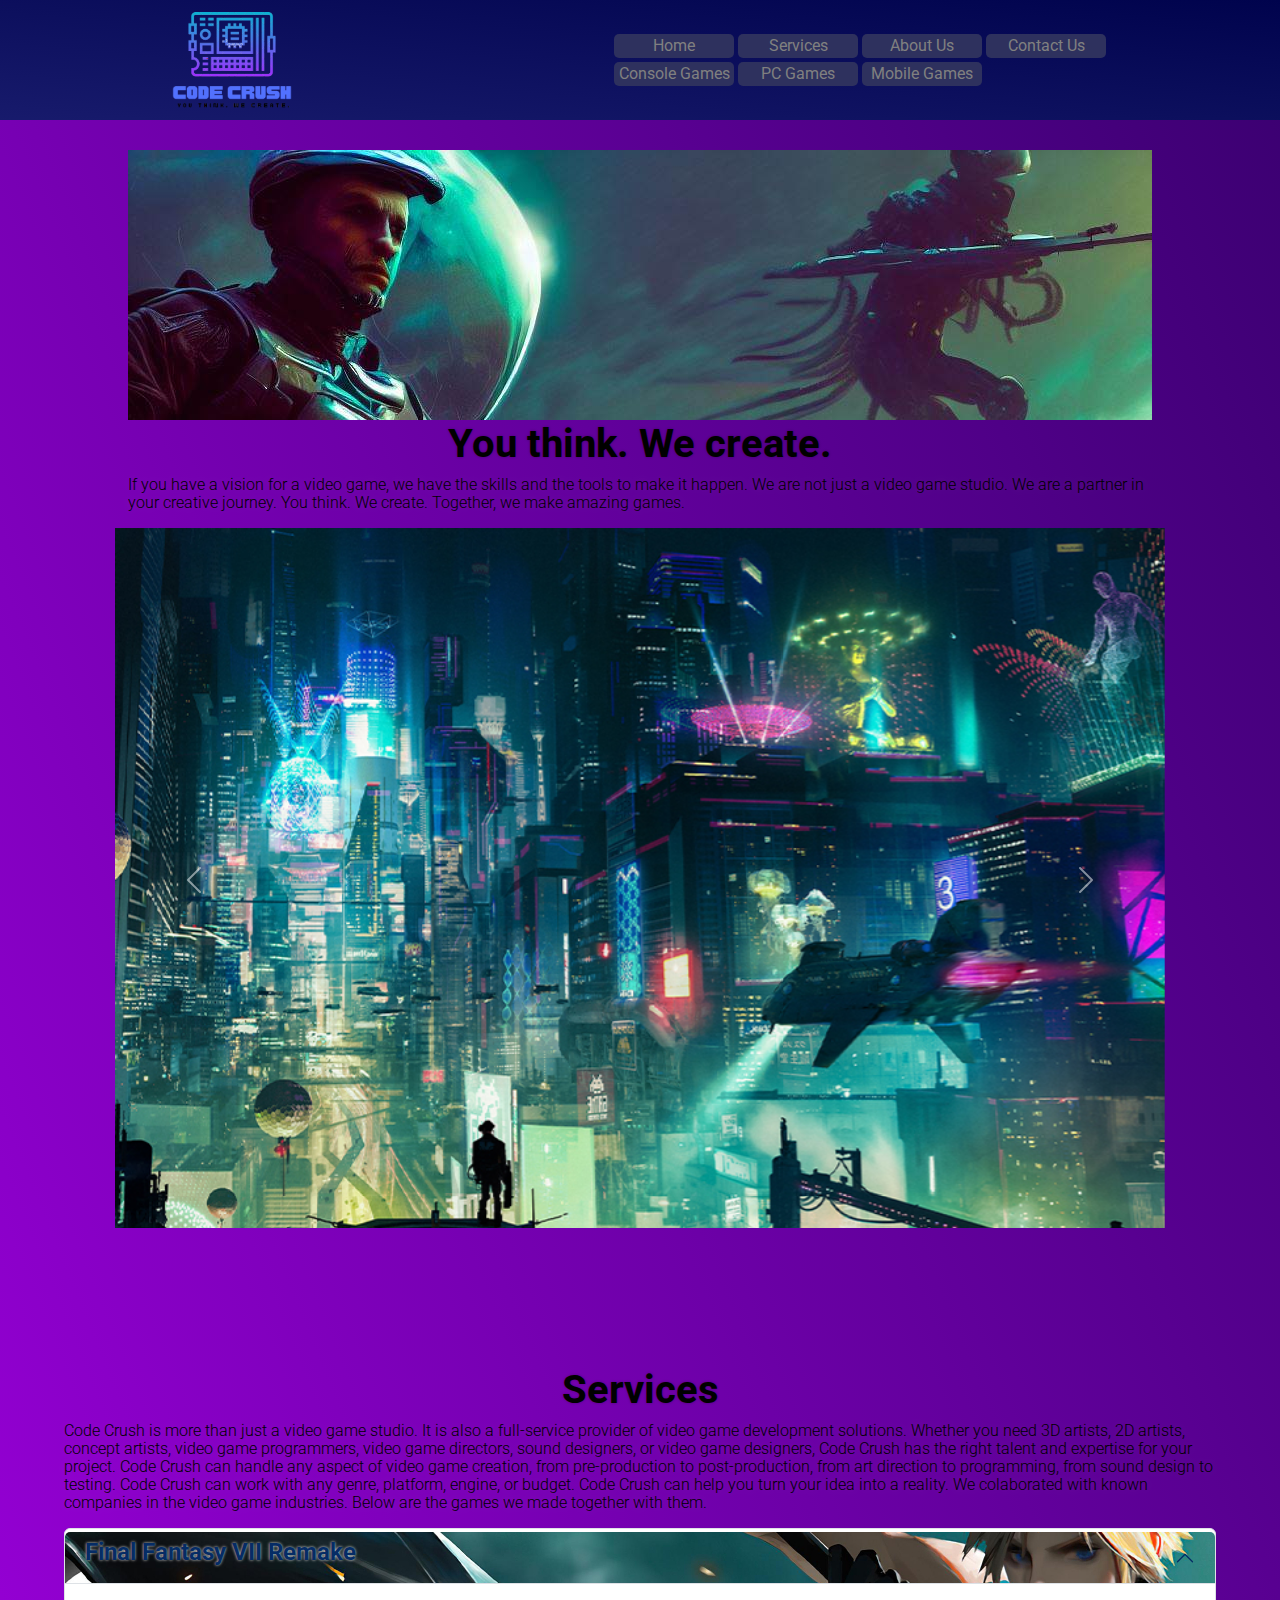
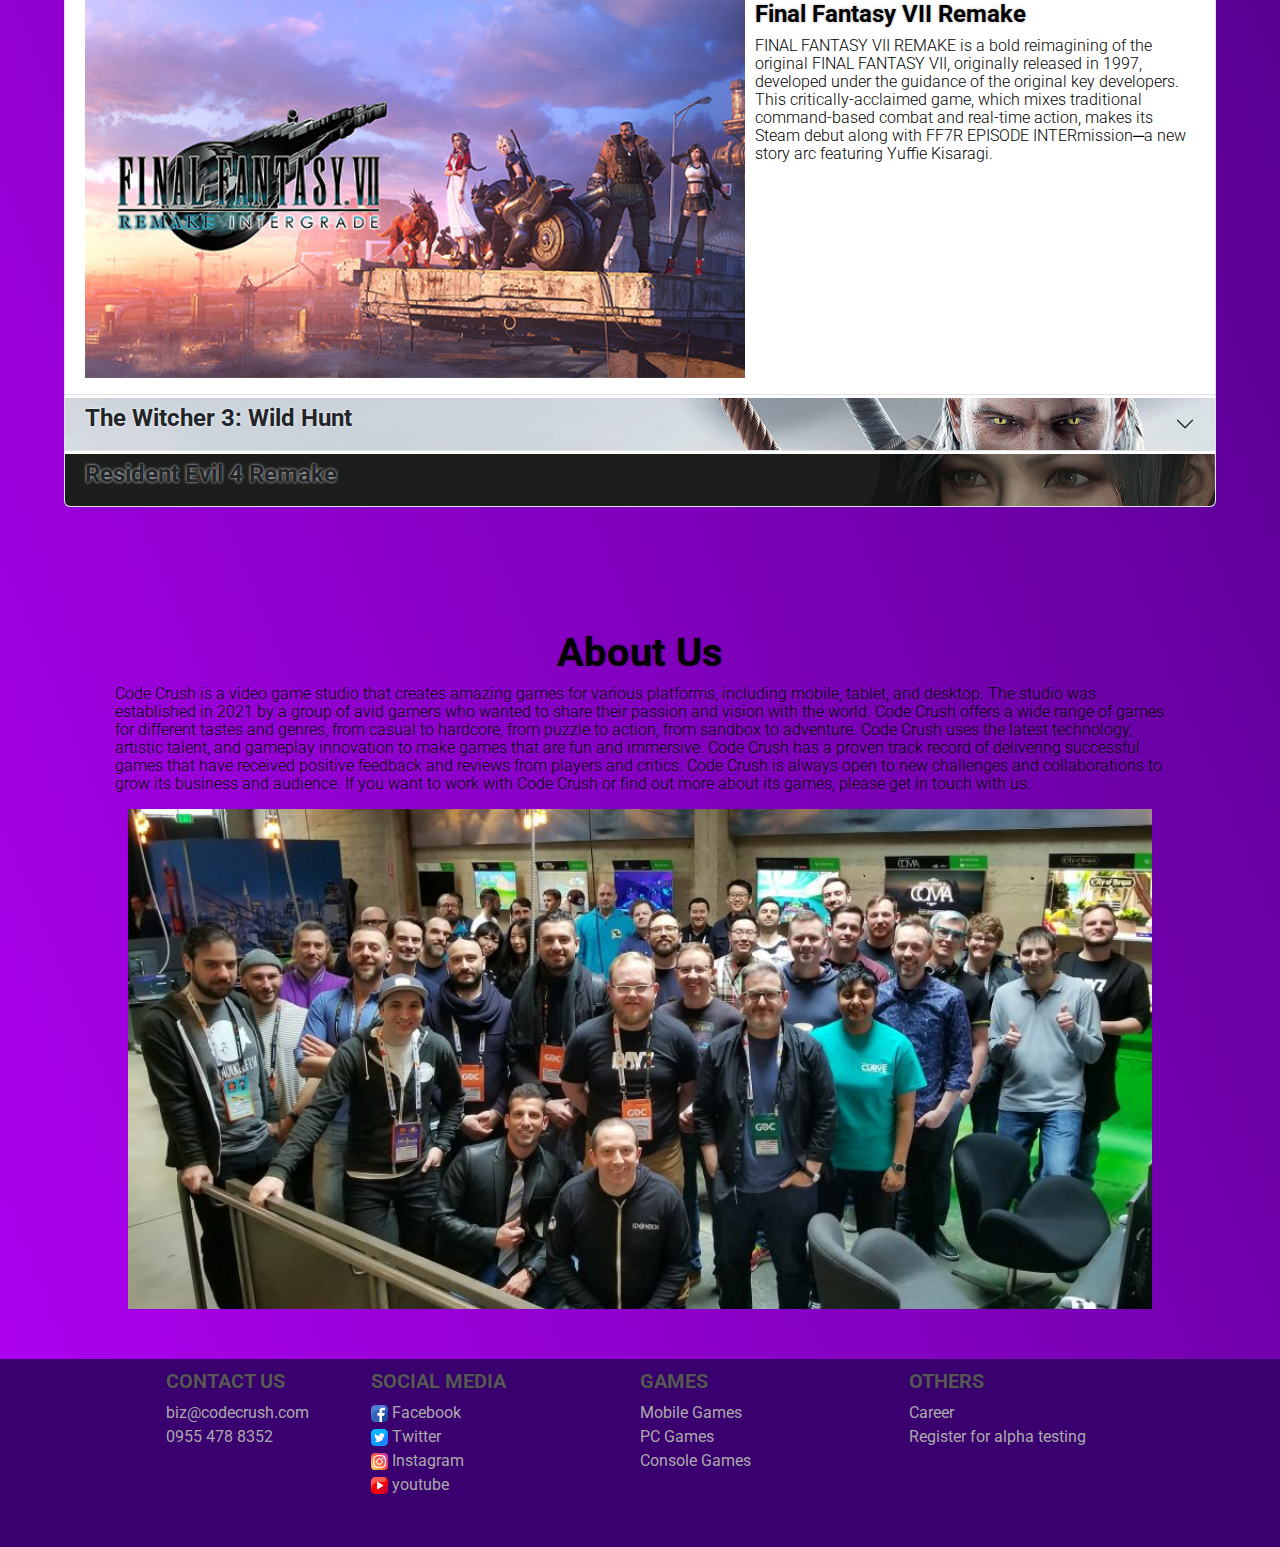
<file: index.html>
<!DOCTYPE html>
<html lang="en">
<head>
  <meta charset="UTF-8">
  <meta http-equiv="X-UA-Compatible" content="IE=edge">
  <meta name="viewport" content="width=device-width, initial-scale=1.0">
  <link href="https://fonts.googleapis.com/css2?family=Ysabeau:wght@500;800;1000&display=swap" rel="stylesheet">
  <link rel="preconnect" href="https://fonts.googleapis.com">
  <link rel="preconnect" href="https://fonts.gstatic.com" crossorigin>
  <link href="https://fonts.googleapis.com/css2?family=Roboto:wght@300;500;700&display=swap" rel="stylesheet">
  <link rel="stylesheet" href="../bootstrap-css/bootstrap.css">
  <link rel="stylesheet" href="../css/style.css">
  <link rel="shortcut icon" type="image/png" href="./img/cc-logo.png">
  <title>Code Crusaders | Game Developer Company</title>

  <style>
    
    @media only screen and (min-width: 775px) {

      .carousel-inner{
      height: 700px;
      }

      .item, 
      .active image {
      height: 50%;
      width:  50%;
      }

      .team-pic {
      height: 500px;
      object-fit: cover;
    }

    .accordion-body {
      display: grid;
      grid-template-columns: 3fr 2fr;
      gap: 10px;
    }

    }

    .social-media {
     width: 17px;
    }

  </style>
</head>
<body>  

  <span id="home"></span>
  <header>

      <div class="logo-container">
        <a href="./index.html">
          <img src="../img/cc-logo.png">
        </a>
      </div>

        <div class="header-button-container">

        <div>

          <button>
            <a href="#home">Home</a>
          </button>

          <button>
            <a href="#services2">Services</a>
          </button>

          <button style="white-space: nowrap;">
            <a href="#about-us2">About Us</a>
          </button>

          <button style="white-space: nowrap;">
            <a href="#contact-us">Contact Us</a>
          </button>
        </div>

        <div>
          <button style="white-space: nowrap;">
            <a href="./pages/console-games.html">Console Games</a>  
          </button>
          <button style="white-space: nowrap;">
            <a href="./pages/pc-games.html">PC Games</a></button>
          <button style="white-space: nowrap;">
           <a href="./pages/mobile-games.html">Mobile Games</a></button>
        </div>

      </div>
        

  </header>

  <main> 

    <div class="image-container">
      <img src="../img/sci-fi-pic.jpg" alt="">
      <h1>You think. We create.</h1>
      <p>If you have a vision for a video game, we have the skills and the tools to make it happen. We are not just a video game studio. We are a partner in your creative journey. You think. We create. Together, we make amazing games.</p>
    </div>

    <div id="carouselExampleAutoplaying" class="carousel slide" data-bs-ride="carousel">
      <div class="carousel-inner">
        <div class="carousel-item active">
          <img src="../img/image1-krsl.jpg" class="d-block w-100">
        </div>
        <div class="carousel-item">
          <img src="../img/image2-krsl.jpg" class="d-block w-100">
        </div>
        <div class="carousel-item">
          <img src="../img/image3-krsl.jpg" class="d-block w-100">
        </div>
      </div>
      <button class="carousel-control-prev" type="button" data-bs-target="#carouselExampleAutoplaying" data-bs-slide="prev">
        <span class="carousel-control-prev-icon" aria-hidden="true"></span>
        <span class="visually-hidden">Previous</span>
      </button>
      <button class="carousel-control-next" type="button" data-bs-target="#carouselExampleAutoplaying" data-bs-slide="next">
        <span class="carousel-control-next-icon" aria-hidden="true"></span>
        <span class="visually-hidden">Next</span>
      </button>
    </div>

      <span id="services2"></span>
      <br><br><br><br><br>
 
      <span id="services"></span>

      <div class="accordion" id="accordionExample">

        <h1>Services</h1>
        <p>
          Code Crush is more than just a video game studio. It is also a full-service provider of video game development solutions. Whether you need 3D artists, 2D artists, concept artists, video game programmers, video game directors, sound designers, or video game designers, Code Crush has the right talent and expertise for your project. Code Crush can handle any aspect of video game creation, from pre-production to post-production, from art direction to programming, from sound design to testing. Code Crush can work with any genre, platform, engine, or budget. Code Crush can help you turn your idea into a reality. We colaborated with known companies in the video game industries. Below are the games we made together with them.
        </p>

        <div class="accordion-item">
          <h2 class="accordion-header">
            <button id="game-button-first" class="accordion-button" type="button" data-bs-toggle="collapse" data-bs-target="#collapseOne" aria-expanded="true" aria-controls="collapseOne">
              <h6>Final Fantasy VII Remake</h6>
            </button>
          </h2>
          <div id="collapseOne" class="accordion-collapse collapse show" data-bs-parent="#accordionExample">
            <div class="accordion-body">
              <div>
                <img class="box-art" src="../img/ff7-art.jpg">
              </div>
              <div>
                <h4>Final Fantasy VII Remake</h4>
                 <p>FINAL FANTASY VII REMAKE is a bold reimagining of the original FINAL FANTASY VII, originally released in 1997, developed under the guidance of the original key developers.
                This critically-acclaimed game, which mixes traditional command-based combat and real-time action, makes its Steam debut along with FF7R EPISODE INTERmission─a new story arc featuring Yuffie Kisaragi.</p>
              </div>            
            </div>
          </div>
        </div>
  
        <div class="accordion-item">
          <h2 class="accordion-header">
            <button id="game-button-second" class="accordion-button collapsed" type="button" data-bs-toggle="collapse" data-bs-target="#collapseTwo" aria-expanded="false" aria-controls="collapseTwo">
              <h6>The Witcher 3: Wild Hunt</h6>
            </button>
          </h2>
          <div id="collapseTwo" class="accordion-collapse collapse" data-bs-parent="#accordionExample">
            <div class="accordion-body">
              <div>
                <img class="box-art" src="../img/the-witcher-3-art.jpg">
              </div>              
              <div>
                <h4>The Witcher 3: Wild Hunt</h4>
                <p>You are Geralt of Rivia, mercenary monster slayer. Before you stands a war-torn, monster-infested continent you can explore at will. Your current contract? Tracking down Ciri — the Child of Prophecy, a living weapon that can alter the shape of the world.</p>
              </div> 
            </div>
          </div>
        </div>
  
        <div class="accordion-item">
          <h2 class="accordion-header">
            <button id="game-button-third" class="accordion-button collapsed" type="button" data-bs-toggle="collapse" data-bs-target="#collapseThree" aria-expanded="false" aria-controls="collapseThree">
              <h6>Resident Evil 4 Remake</h6>
            </button>
          </h2>
          <div id="collapseThree" class="accordion-collapse collapse" data-bs-parent="#accordionExample">
            <div class="accordion-body">
              <div>
                <img class="box-art" src="../img/re4-art.png">
              </div>
              <div>
                <h4>Resident Evil 4 Remake</h4>
                <p>Survival is just the beginning. Six years have passed since the biological disaster in Raccoon City. Leon S. Kennedy, one of the survivors, tracks the president's kidnapped daughter to a secluded European village, where there is something terribly wrong with the locals.
              </p> 
              </div>            
            </div>
          </div>
        </div>

      </div>    
      <span id="about-us2"></span>
      <br><br><br>
    <div id="about-us">
      <h1>About Us</h1>
      <p>
      Code Crush is a video game studio that creates amazing games for various platforms, including mobile, tablet, and desktop. The studio was established in 2021 by a group of avid gamers who wanted to share their passion and vision with the world. Code Crush offers a wide range of games for different tastes and genres, from casual to hardcore, from puzzle to action, from sandbox to adventure. Code Crush uses the latest technology, artistic talent, and gameplay innovation to make games that are fun and immersive. Code Crush has a proven track record of delivering successful games that have received positive feedback and reviews from players and critics. Code Crush is always open to new challenges and collaborations to grow its business and audience. If you want to work with Code Crush or find out more about its games, please get in touch with us.
    </p>
    <img class="team-pic" src="../img/about-us-pic.jpg" alt="">
    </div>

  </main>

  <footer id="contact-us">

    <div class="bmail">
      <div>
        <h5>CONTACT US</h5>
      </div>
      <div>
        <a href="#contact-us">biz@codecrush.com</a>
      </div>
      <div>
        0955 478 8352
      </div>      
    </div>

    <div>
      <div>
        <h5>SOCIAL MEDIA</h5>
      </div>
      <div>
        <a href="https://www.facebook.com" target="_blank">
        <img class="social-media" src="./img/facebook.png" alt="">
        Facebook</a>
      </div>
      <div>
        <a href="https://www.twitter.com" target="_blank">
        <img class="social-media" src="./img/twitter.png" alt="">
        Twitter</a>
      </div>
      <div>
        <a href="https://www.instagram.com" target="_blank">
        <img class="social-media" src="./img/instagram.png" alt="">
        Instagram</a>
      </div>
      <div>
        <a href="https://www.youtube.com" target="_blank">
        <img class="social-media" src="./img/youtube.png" alt="">
        youtube</a>
      </div>
    </div>

    <div>
      <div>
        <h5>GAMES</h5>
      </div>
      <div>
        <a href="./pages/mobile-games.html">Mobile Games</a>
      </div>
      <div>
        <a href="./pages/pc-games.html">PC Games</a>
      </div>
      <div>
        <a href="./pages/console-games.html">Console Games</a>
      </div>
    </div>

    <div>
      <div>
        <h5>OTHERS</h5>
      </div>
      <div>
        <a href="./pages/career.html">Career</a>
      </div>
      <div>
        <a href="./pages/alpha-test-email.html">Register for alpha testing</a>
      </div>
    </div>
    
  </footer>

  <div class="bump"></div>

  <nav>

    <div class="left-button-container">
        <button>
          <a href="#home">Home</a>
        </button>    
        <button>
          <a href="#about-us">About Us</a>
        </button>        
    </div>

    <div class="right-button-container">
        <button>
          <a href="#services">Services</a>
        </button>
        <button>
          <a href="#contact-us">Contact Us</a>
        </button>
    </div>

    <div class="middle-button-container">
        <button>
          <a href="./pages/console-games.html">Console Games</a></button>
        <button>
          <a href="./pages/pc-games.html">PC Games</a></button>
        <button>
          <a href="./pages/mobile-games.html">Mobile Games</a></button>
    </div>

    <div class="button-border">
    </div>

  </nav>

  <script src="../bootstrap-js/bootstrap.bundle.js"></script>
</body>
</html>
</file>
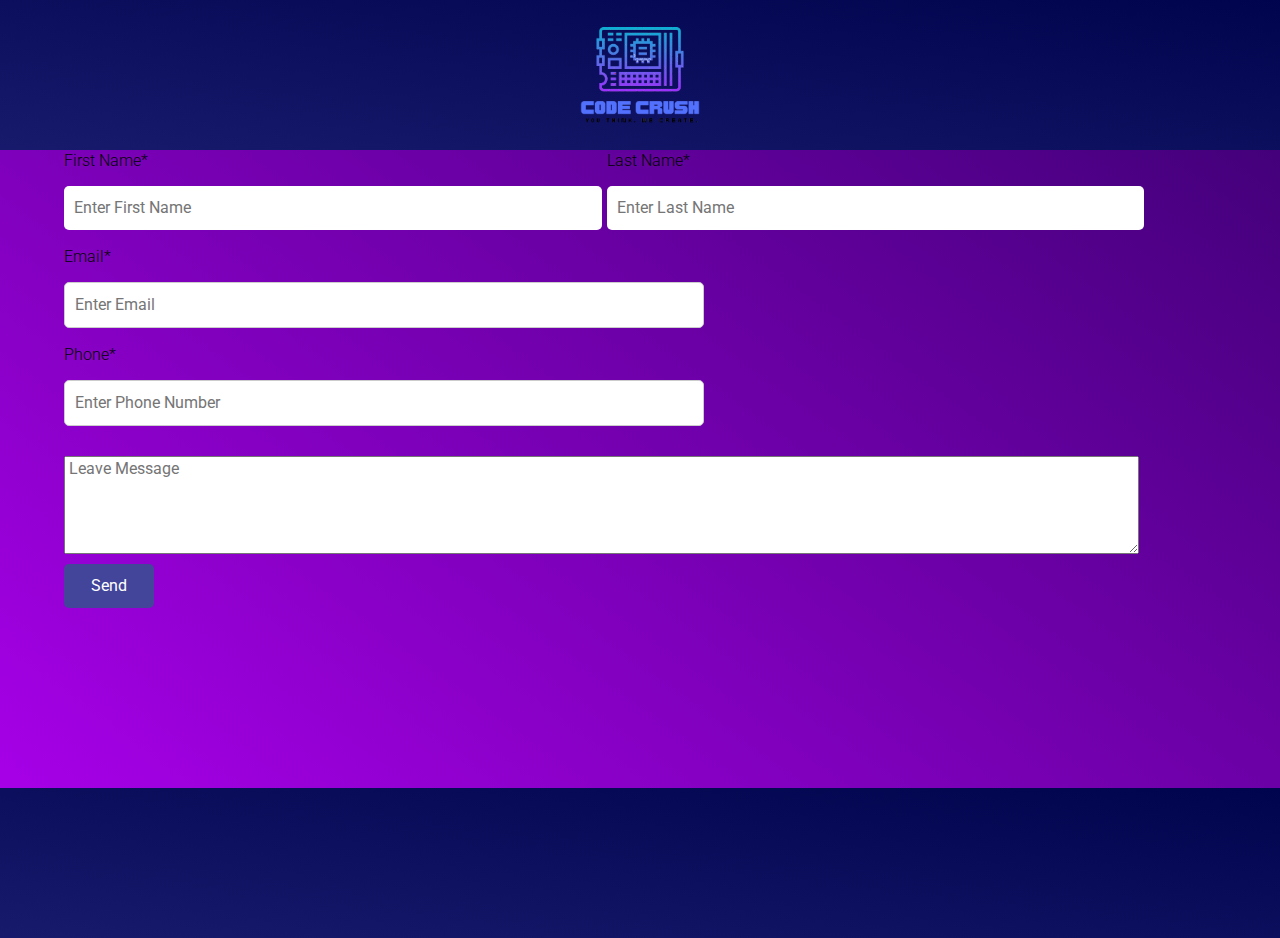
<file: pages/alpha-test-email.html>
<!DOCTYPE html>
<html lang="en">
<head>
  <meta charset="UTF-8">
  <meta http-equiv="X-UA-Compatible" content="IE=edge">
  <meta name="viewport" content="width=device-width, initial-scale=1.0">
  <link href="https://fonts.googleapis.com/css2?family=Ysabeau:wght@500;800;1000&display=swap" rel="stylesheet">
  <link rel="preconnect" href="https://fonts.googleapis.com">
  <link rel="preconnect" href="https://fonts.gstatic.com" crossorigin>
  <link href="https://fonts.googleapis.com/css2?family=Roboto:wght@300;500;700&display=swap" rel="stylesheet">
  <link rel="stylesheet" href="../bootstrap-css/bootstrap.css">
  <link rel="shortcut icon" type="image/png" href="../img/cc-logo.png">
  <title>Code Crusaders | Game Developer Company</title>
  <style>
/* =================================================================== */
/* GENERAL */

* {
  margin: 0;
  padding: 0;
  font-family: Roboto, Ysabeau;
  color: black;
  box-sizing: border-box;
}

html {
  scroll-behavior: smooth
}

body {
  width: 100%;
  min-height: 100vh;
  background-image: linear-gradient(to right top, #bc00ff -10%, #3a0070);
}

p {
  font-weight: 300;
  font-size: 16px;
  line-height: 18px;
  text-shadow: 0px 0px 10px rgba(255, 255, 255, 0.1);
}

h1, h2, h3, h4, h5 {
  font-weight: 700;
  text-shadow: 0px 0px 3px rgba(0, 0, 0, 0.3);
}

h6 {
  font-weight: 700;
  text-shadow: 0px 0px 2px rgba(255, 255, 255, .9);
  line-height: 0px;
  zoom: 1.5;
}

button {
  cursor: pointer;
  margin-top: 3px;
  width: 90px;
  border: none;
  background-color: #2e315e;
}

a {
  text-decoration: none;
  color: gray;
}


/* =================================================================== */
/* HEADER VIEW*/

header {
  background-image: linear-gradient(to right top, #1c1f72 -20%, #00034d);
  height: 150px;
  display: flex;
  justify-content: center;
  align-items: center;
}

header img {
  width: 120px;
}

/* =================================================================== */
/* FOOTER VIEW*/

footer {
  background-image: linear-gradient(to right top, #1c1f72 -20%, #00034d);
  height: 150px; 
}

/* =================================================================== */
/* FORM VIEW*/

form {
  display: flex;
  flex-direction: column;
  align-items: left;
  margin: 2px 5vw 0vh 5vw;
}

form div {
  display: flex;
  gap: 5px;
}    

label {
  display: block;
  margin-bottom: 10px;
}

input[type="text"],
input[type="email"] {
  width: 42vw;
  padding: 10px;
  margin-bottom: 8px;
  border: none;
  border-radius: 5px;
}

input[type="email"] {
  width: 50vw;
  padding: 10px;
  margin-bottom: 8px;
  border: 1px solid #ccc;
  border-radius: 5px;
}

input[type="tel"] {
  width: 50vw;
  padding: 10px;
  margin-bottom: 20px;
  border: 1px solid #ccc;
  border-radius: 5px;
}


input[type="submit"] {
  background-color: #42459a;
  color: #fff;
  padding: 10px 20px;
  border: none;
  border-radius: 5px;
  width: 90px;
  margin-top: 10px;
  margin-bottom: 20vh;
}

input[type="submit"]:hover {
  background-color: #2e315e;
}

textarea {
  width: 84vw;
}

  </style>
</head>
<body>

  <header id="home">
    <a href="../index.html">
      <img src="../img/cc-logo.png">
    </a>
  </header>
  

  <main>

    <form>

      <div>
        <label>
          <p>First Name*</p>
          <input class="iname" type="text" name="firstName" placeholder="Enter First Name" required>
        </label>
        <label>
          <p>Last Name*</p>
          <input class="iname" type="text" name="lastName" placeholder="Enter Last Name" required>
        </label>
      </div>
    
      <div>
        <label>
          <p>Email*</p>
          <input type="email" name="email" placeholder="Enter Email" required>
        </label> 
      </div>
    
      <div>
        <label>
          <p>Phone*</p>
          <input type="tel" name="phoneNumber" pattern="[0-9]+" placeholder="Enter Phone Number" required>
        </label>   
      </div>
    
      <textarea rows="4" cols="50" placeholder=" Leave Message"></textarea>
        
      <input type="submit" value="Send">
    
      </form>

  </main>

  <footer></footer>


  <script src="../bootstrap-js/bootstrap.bundle.js"></script>
</body>
</html>
</file>
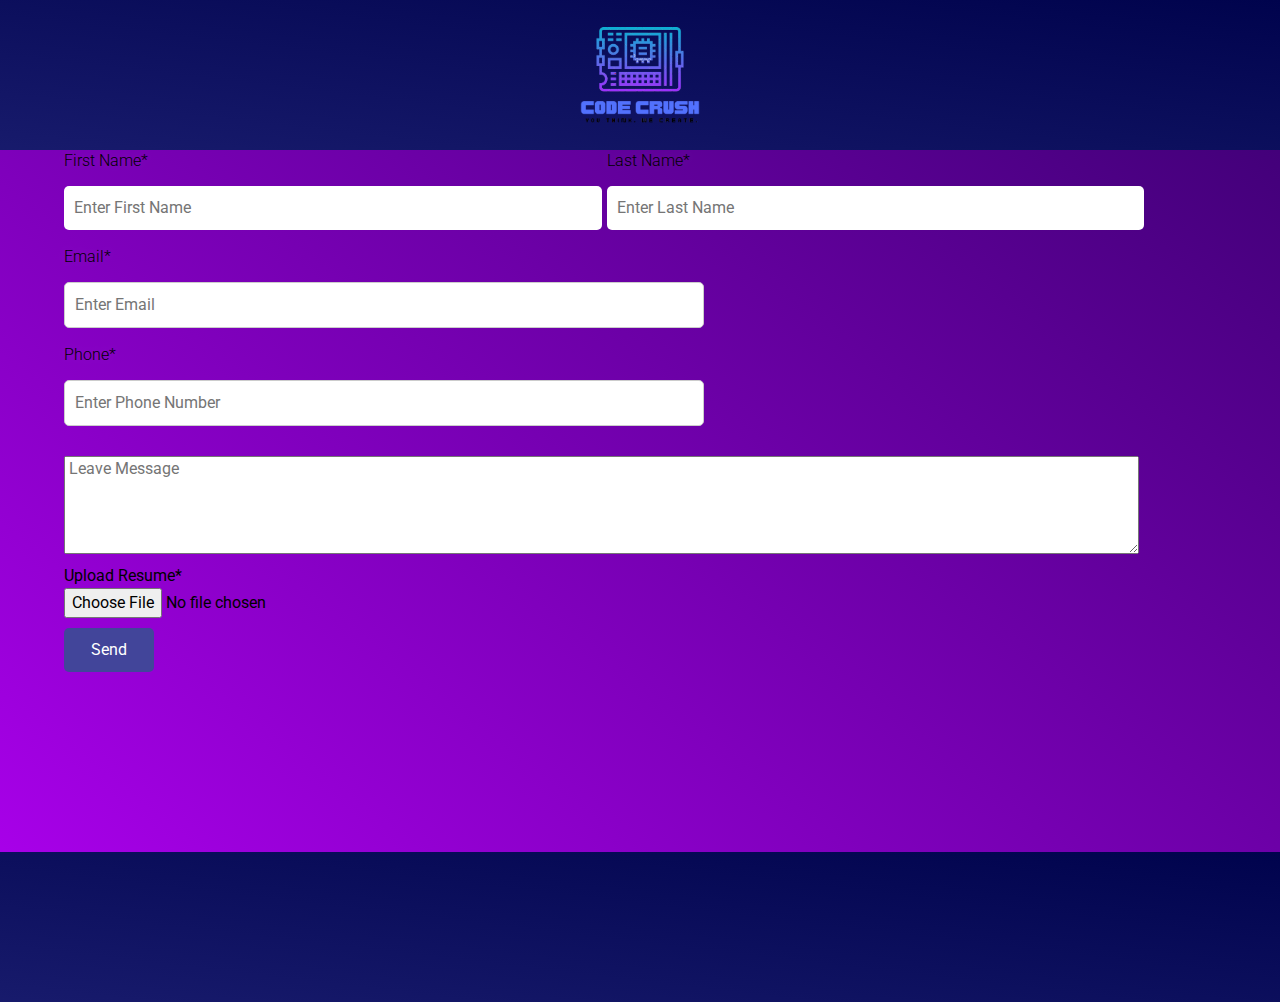
<file: pages/career-email.html>
<!DOCTYPE html>
<html lang="en">
<head>
  <meta charset="UTF-8">
  <meta http-equiv="X-UA-Compatible" content="IE=edge">
  <meta name="viewport" content="width=device-width, initial-scale=1.0">
  <link href="https://fonts.googleapis.com/css2?family=Ysabeau:wght@500;800;1000&display=swap" rel="stylesheet">
  <link rel="preconnect" href="https://fonts.googleapis.com">
  <link rel="preconnect" href="https://fonts.gstatic.com" crossorigin>
  <link href="https://fonts.googleapis.com/css2?family=Roboto:wght@300;500;700&display=swap" rel="stylesheet">
  <link rel="stylesheet" href="../bootstrap-css/bootstrap.css">
  <link rel="shortcut icon" type="image/png" href="../img/cc-logo.png">
  <title>Code Crusaders | Game Developer Company</title>
  <style>
/* =================================================================== */
/* GENERAL */

* {
  margin: 0;
  padding: 0;
  font-family: Roboto, Ysabeau;
  color: black;
  box-sizing: border-box;
}

html {
  scroll-behavior: smooth
}

body {
  width: 100%;
  min-height: 100vh;
  background-image: linear-gradient(to right top, #bc00ff -10%, #3a0070);
}

p {
  font-weight: 300;
  font-size: 16px;
  line-height: 18px;
  text-shadow: 0px 0px 10px rgba(255, 255, 255, 0.1);
}

h1, h2, h3, h4, h5 {
  font-weight: 700;
  text-shadow: 0px 0px 3px rgba(0, 0, 0, 0.3);
}

h6 {
  font-weight: 700;
  text-shadow: 0px 0px 2px rgba(255, 255, 255, .9);
  line-height: 0px;
  zoom: 1.5;
}

button {
  cursor: pointer;
  margin-top: 3px;
  width: 90px;
  border: none;
  background-color: #2e315e;
}

a {
  text-decoration: none;
  color: gray;
}


/* =================================================================== */
/* HEADER VIEW*/

header {
  background-image: linear-gradient(to right top, #1c1f72 -20%, #00034d);
  height: 150px;
  display: flex;
  justify-content: center;
  align-items: center;
}

header img {
  width: 120px;
}

/* =================================================================== */
/* FOOTER VIEW*/

footer {
  background-image: linear-gradient(to right top, #1c1f72 -20%, #00034d);
  height: 150px;
  bottom: 0;
  z-index: 1000;
  
}

/* =================================================================== */
/* FORM VIEW*/

form {
  display: flex;
  flex-direction: column;
  align-items: left;
  margin: 2px 5vw 0vh 5vw;
}

form div {
  display: flex;
  gap: 5px;
}    

label {
  display: block;
  margin-bottom: 10px;
}

input[type="text"],
input[type="email"] {
  width: 42vw;
  padding: 10px;
  margin-bottom: 8px;
  border: none;
  border-radius: 5px;
}

input[type="email"] {
  width: 50vw;
  padding: 10px;
  margin-bottom: 8px;
  border: 1px solid #ccc;
  border-radius: 5px;
}

input[type="tel"] {
  width: 50vw;
  padding: 10px;
  margin-bottom: 20px;
  border: 1px solid #ccc;
  border-radius: 5px;
}


input[type="submit"] {
  background-color: #42459a;
  color: #fff;
  padding: 10px 20px;
  border: none;
  border-radius: 5px;
  width: 90px;
  margin-top: 10px;
  margin-bottom: 20vh;
}

input[type="submit"]:hover {
  background-color: #2e315e;
}

textarea {
  width: 84vw;
  margin-bottom: 10px;
}

  </style>
</head>
<body>

  <header id="home">
    <a href="../index.html">
      <img src="../img/cc-logo.png">
    </a>
  </header>
  

  <main>

    <form>

      <div>
        <label>
          <p>First Name*</p>
          <input class="iname" type="text" name="firstName" placeholder="Enter First Name" required>
        </label>
        <label>
          <p>Last Name*</p>
          <input class="iname" type="text" name="lastName" placeholder="Enter Last Name" required>
        </label>
      </div>
    
      <div>
        <label>
          <p>Email*</p>
          <input type="email" name="email" placeholder="Enter Email" required>
        </label> 
      </div>
    
      <div>
        <label>
          <p>Phone*</p>
          <input type="tel" name="phoneNumber" pattern="[0-9]+" placeholder="Enter Phone Number" required>
        </label>   
      </div>
    
      <textarea rows="4" cols="50" placeholder=" Leave Message"></textarea>

      Upload Resume*
      <input type="file" id="myFile" name="filename" required>
        
      <input type="submit" value="Send">
    
      </form>

  </main>

  <footer></footer>


  <script src="../bootstrap-js/bootstrap.bundle.js"></script>
</body>
</html>
</file>
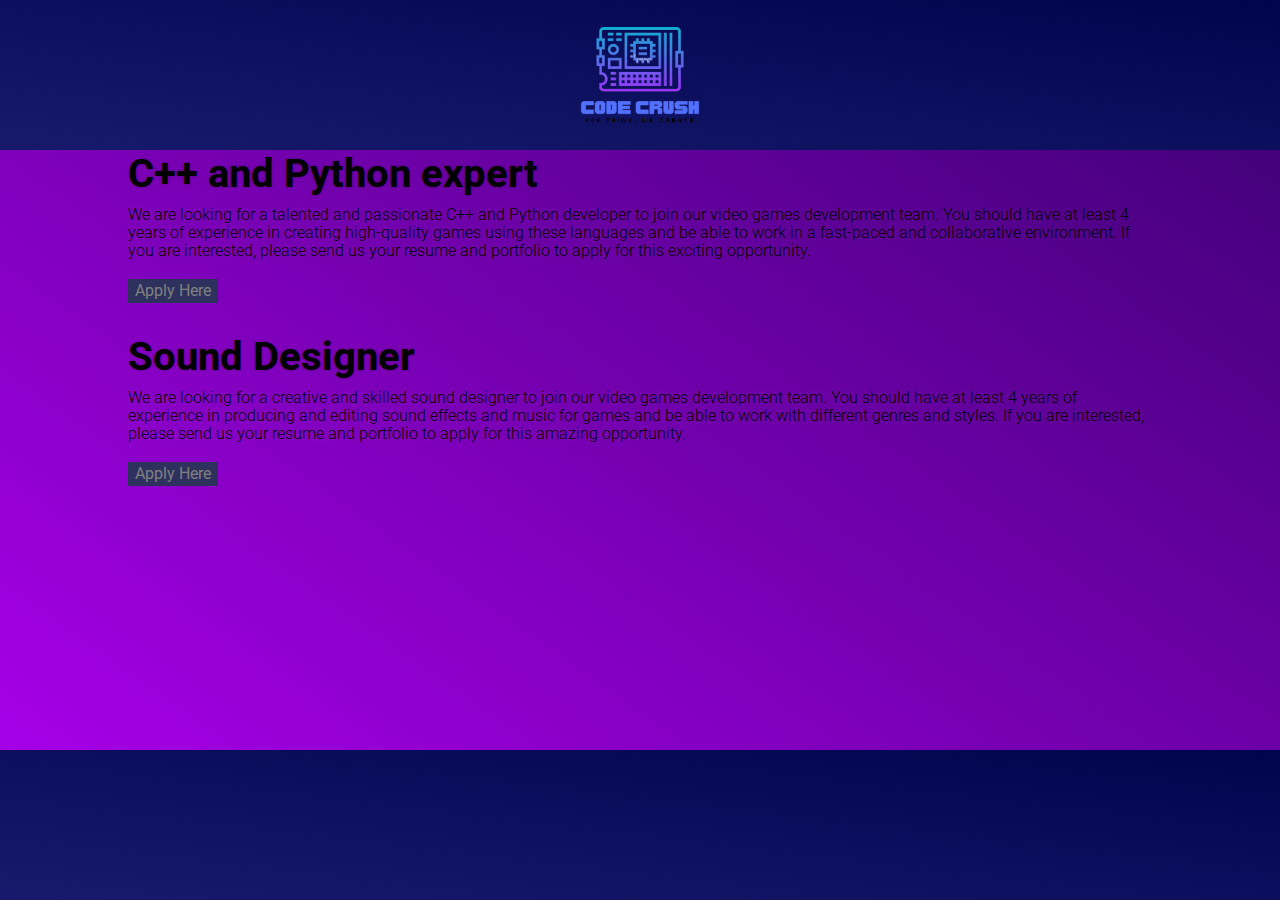
<file: pages/career.html>
<!DOCTYPE html>
<html lang="en">
<head>
  <meta charset="UTF-8">
  <meta http-equiv="X-UA-Compatible" content="IE=edge">
  <meta name="viewport" content="width=device-width, initial-scale=1.0">
  <link href="https://fonts.googleapis.com/css2?family=Ysabeau:wght@500;800;1000&display=swap" rel="stylesheet">
  <link rel="preconnect" href="https://fonts.googleapis.com">
  <link rel="preconnect" href="https://fonts.gstatic.com" crossorigin>
  <link href="https://fonts.googleapis.com/css2?family=Roboto:wght@300;500;700&display=swap" rel="stylesheet">
  <link rel="stylesheet" href="../bootstrap-css/bootstrap.css">
  <link rel="shortcut icon" type="image/png" href="../img/cc-logo.png">
  <title>Code Crusaders | Game Developer Company</title>
  <style>
/* =================================================================== */
/* GENERAL */

* {
  margin: 0;
  padding: 0;
  font-family: Roboto, Ysabeau;
  color: black;
  box-sizing: border-box;
}

html {
  scroll-behavior: smooth
}

body {
  width: 100%;
  min-height: 100vh;
  background-image: linear-gradient(to right top, #bc00ff -10%, #3a0070);
}

p {
  font-weight: 300;
  font-size: 16px;
  line-height: 18px;
  text-shadow: 0px 0px 10px rgba(255, 255, 255, 0.1);
}

h1, h2, h3, h4, h5 {
  font-weight: 700;
  text-shadow: 0px 0px 3px rgba(0, 0, 0, 0.3);
}

h6 {
  font-weight: 700;
  text-shadow: 0px 0px 2px rgba(255, 255, 255, .9);
  line-height: 0px;
  zoom: 1.5;
}

button {
  cursor: pointer;
  margin-top: 3px;
  width: 90px;
  border: none;
  background-color: #2e315e;
}

button:hover {
  background-color: #616488;
}

button:active {
  background-color: #6e6f7e;
}




a {
  text-decoration: none;
  color: gray;
}


/* =================================================================== */
/* HEADER VIEW*/

header {
  background-image: linear-gradient(to right top, #1c1f72 -20%, #00034d);
  height: 150px;
  display: flex;
  justify-content: center;
  align-items: center;
}

header img {
  width: 120px;
}

/* =================================================================== */
/* FOOTER VIEW*/

footer {
  background-image: linear-gradient(to right top, #1c1f72 -20%, #00034d);
  height: 150px;
  position: sticky;
  top: 100%;
  z-index: 1000;
  
}

/* =================================================================== */
/* JOB VIEW*/

.job {
  margin-left: 10%;
  margin-right: 10%;
  margin-bottom: 30px;
}

  </style>
</head>
<body>

  <header id="home">
    <a href="../index.html">
      <img src="../img/cc-logo.png">
    </a>
  </header>
  

  <main>

    <div class="job">
      <h1>C++ and Python expert</h1>
      <p>
        We are looking for a talented and passionate C++ and Python developer to join our video games development team. You should have at least 4 years of experience in creating high-quality games using these languages and be able to work in a fast-paced and collaborative environment. If you are interested, please send us your resume and portfolio to apply for this exciting opportunity.
      </p>
      <button>
        <a href="career-email.html">Apply Here</a>
      </button>
    </div>

    <div class="job">
      <h1>Sound Designer</h1>
      <p>
        We are looking for a creative and skilled sound designer to join our video games development team. You should have at least 4 years of experience in producing and editing sound effects and music for games and be able to work with different genres and styles. If you are interested, please send us your resume and portfolio to apply for this amazing opportunity.
      </p>
      
      <button>
        <a href="career-email.html">Apply Here</a>
      </button>
    </div>

  </main>

  <footer></footer>


  <script src="../bootstrap-js/bootstrap.bundle.js"></script>
</body>
</html>
</file>
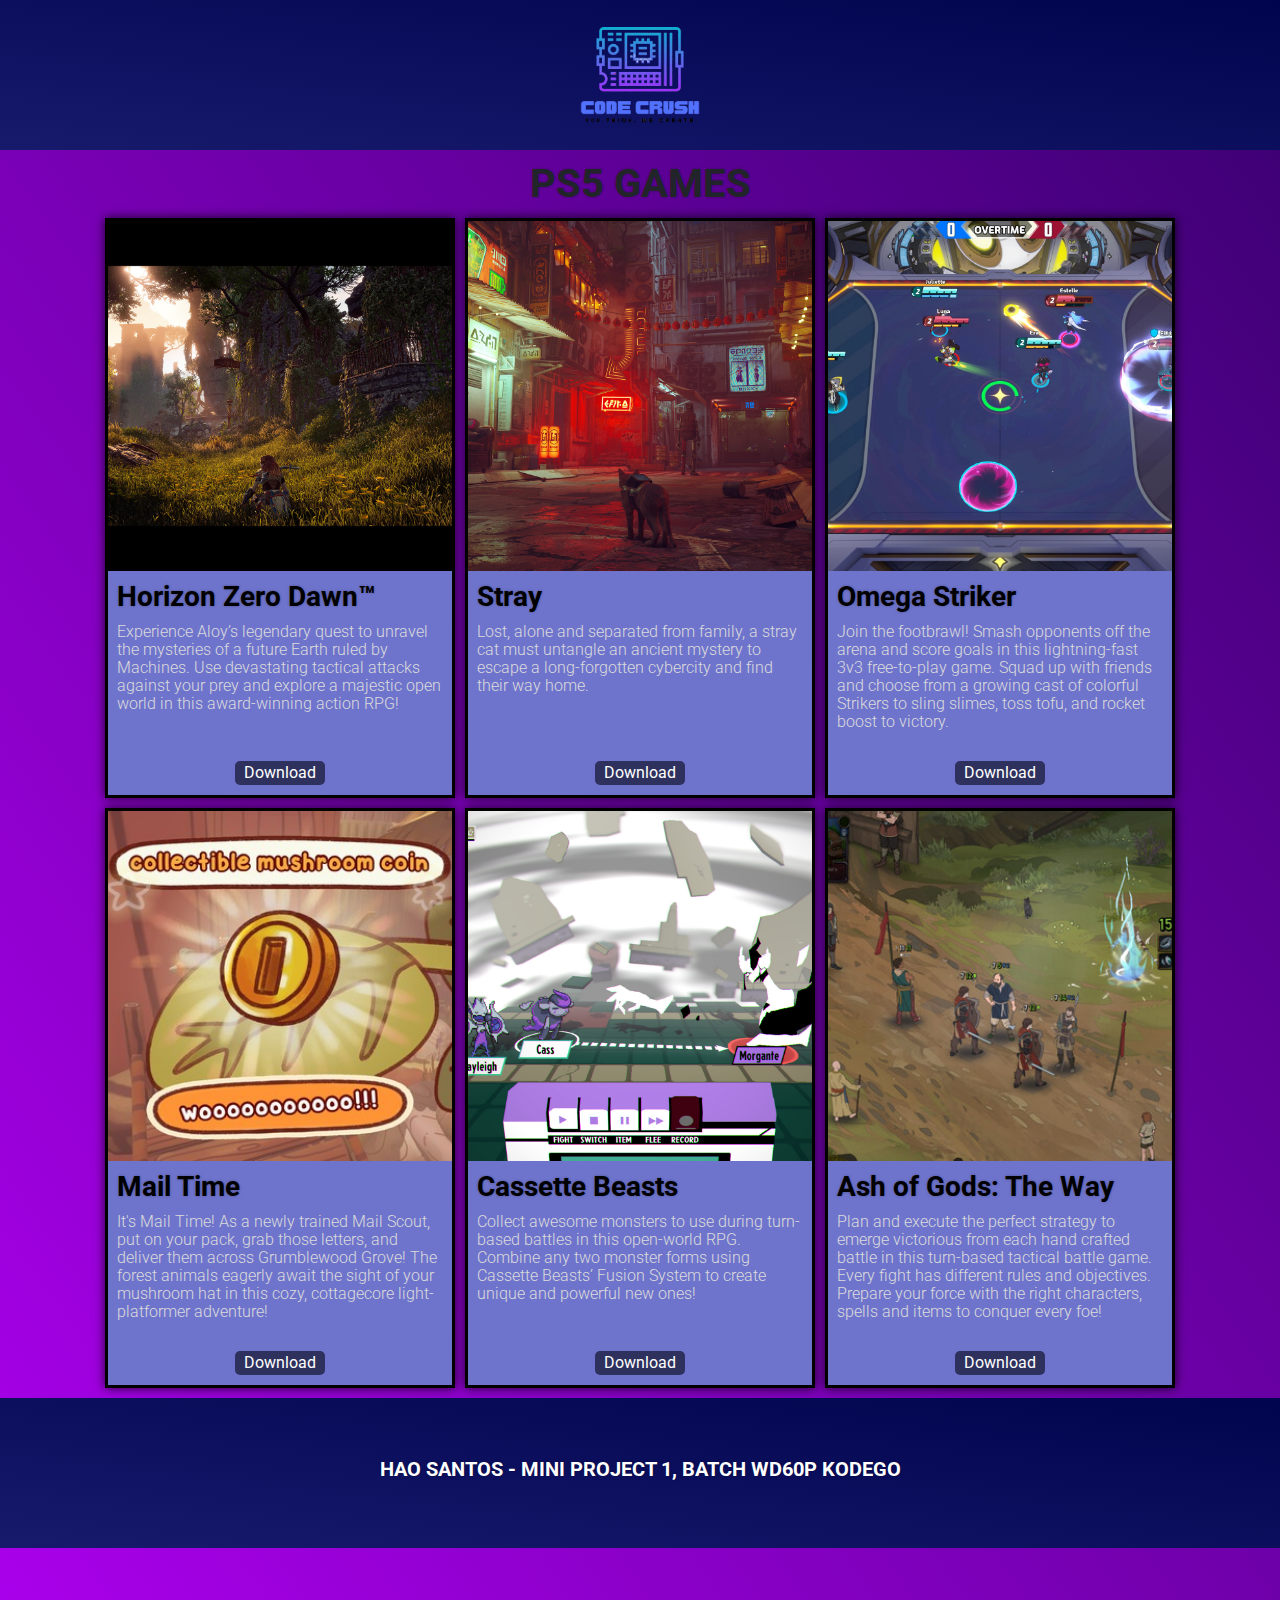
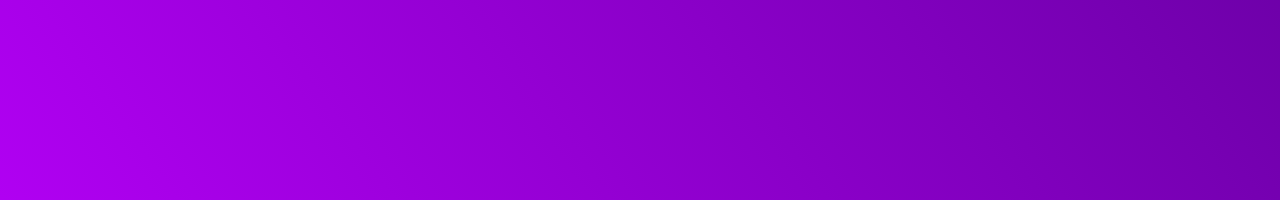
<file: pages/console-games.html>
<!DOCTYPE html>
<html lang="en">
<head>
  <meta charset="UTF-8">
  <meta http-equiv="X-UA-Compatible" content="IE=edge">
  <meta name="viewport" content="width=device-width, initial-scale=1.0">
  <link href="https://fonts.googleapis.com/css2?family=Ysabeau:wght@500;800;1000&display=swap" rel="stylesheet">
  <link rel="preconnect" href="https://fonts.googleapis.com">
  <link rel="preconnect" href="https://fonts.gstatic.com" crossorigin>
  <link href="https://fonts.googleapis.com/css2?family=Roboto:wght@300;500;700&display=swap" rel="stylesheet">
  <link rel="stylesheet" href="../bootstrap-css/bootstrap.css">
  <link rel="shortcut icon" type="image/png" href="../img/cc-logo.png">
  <title>Code Crusaders | Game Developer Company</title>
  <style>
/* =================================================================== */
/* GENERAL */

* {
  margin: 0;
  padding: 0;
  font-family: Roboto, Ysabeau;
  color: black;
  box-sizing: border-box;
}

html {
  scroll-behavior: smooth
}

body {
  width: 100%;
  min-height: 200vh;
  background-image: linear-gradient(to right top, #bc00ff -10%, #3a0070);
}

p {
  font-weight: 300;
  font-size: 16px;
  line-height: 18px;
  text-shadow: 0px 0px 10px rgba(255, 255, 255, 0.1);
}

h1, h2, h3, h4, h5 {
  font-weight: 700;
  text-shadow: 0px 0px 3px rgba(0, 0, 0, 0.3);
}

h6 {
  font-weight: 700;
  text-shadow: 0px 0px 2px rgba(255, 255, 255, .9);
  line-height: 0px;
  zoom: 1.5;
}

button {
  cursor: pointer;
  margin-top: 3px;
  width: 90px;
  border: none;
  background-color: #2e315e;
}

a {
  text-decoration: none;
  color: gray;
}


/* =================================================================== */
/* HEADER VIEW*/

header {
  background-image: linear-gradient(to right top, #1c1f72 -20%, #00034d);
  height: 150px;
  display: flex;
  justify-content: center;
  align-items: center;
}

header img {
  width: 120px;
}

/* =================================================================== */
/* FOOTER VIEW*/

footer {
  background-image: linear-gradient(to right top, #1c1f72 -20%, #00034d);
  height: 150px;
  position: sticky;
  top: 100%; 
  bottom: 0%;
  display: flex;
  align-items: center;
  justify-content: center;
}

/* =================================================================== */
/* MAIN VIEW*/


main {
  display: flex;
  justify-content: center;
  margin-left: 13%;
  margin-right: 13%;
  margin-top: 10px;
  margin-bottom: 10px;
  height: auto;
}

/* =================================================================== */
/* GAME MOBILE VIEW */

.game-container {
  display: grid;
  grid-template-columns: 1fr;
  gap: 10px;
}

.game {
  background-color: #6e74cc;
  border-style: solid;
  box-shadow: 0px 0px 10px rgba(0, 0, 0, 0.8);
  display: flex;
  flex-direction: column;
  height: 580px;
  width: 350px;
  transition: 100ms;
  position: relative;
}

.game:hover {
  transform: scale(1.03);
  box-shadow: 0px 0px 10px rgba(0, 0, 0, 0.8);
}

.game-image {
  height: 350px;
  max-width: 100%;
  object-fit: cover;
}

.game div h3,
.game div p {
  margin: 9px;
}

.game div p {
  color: rgb(219, 219, 219);
}

.button-container {
  display: flex;
  justify-content: center;
  margin-bottom: 10px;
  position: absolute;
  left: 0;
  right: 0;
  bottom: 0;
}

.download-button {
  background-color: #2e315e;
  color: white;
  transition: 75ms;
  border-style: none;
  border-radius: 5px;
}

.download-button:hover {
  background-color: green;
  color: white;
}

.download-button:active {
  background-color: lightgreen;
  box-shadow: 0px 0px 5px rgba(144, 238, 144, 0.5);
  color: black;
  transform: scale(0.95);
}

/* GAME DESKTOP/TABLET VIEW */

@media only screen and (min-width: 768px) {
  .game-container {
    grid-template-columns: 1fr 1fr;
  }
}

@media only screen and (min-width: 1150px) {
  .game-container {
    grid-template-columns: 1fr 1fr 1fr;
  }
}

@media only screen and (min-width: 1600px) {
  .game-container {
    grid-template-columns: 1fr 1fr 1fr 1fr;
  }
}


  </style>
</head>
<body>

  <header id="home">
    <a href="../index.html">
      <img src="../img/cc-logo.png">
    </a>
  </header>
  
  <h1 style="text-align: center; margin-top: 10px;">PS5 GAMES</h1>

  <main>
    <div class="game-container">


      <div class="game">
        <div>
          <img class="game-image" src="../img/ps-1.jpg">
        </div>
        <div>
          <h3>Horizon Zero Dawn™</h3>
          <p>Experience Aloy’s legendary quest to unravel the mysteries of a future Earth ruled by Machines. Use devastating tactical attacks against your prey and explore a majestic open world in this award-winning action RPG! </p>
        </div>
        <div class="button-container">
          <a href="https://store.playstation.com/en-us/pages/latest">
            <button class="download-button">Download</button>
          </a>
        </div>
      </div>


      <div class="game">
        <div>
          <img class="game-image" src="../img/ps-2.jpg">
        </div>
        <div>
          <h3>Stray</h3>
          <p>Lost, alone and separated from family, a stray cat must untangle an ancient mystery to escape a long-forgotten cybercity and find their way home. </p>
        </div>
        <div class="button-container">
          <a href="https://store.playstation.com/en-us/pages/latest">
            <button class="download-button">Download</button>
          </a>
        </div>
      </div>


      <div class="game">
        <div>
          <img class="game-image" src="../img/ps-3.jpg">
        </div>
        <div>
          <h3>Omega Striker</h3>
          <p>Join the footbrawl! Smash opponents off the arena and score goals in this lightning-fast 3v3 free-to-play game. Squad up with friends and choose from a growing cast of colorful Strikers to sling slimes, toss tofu, and rocket boost to victory.  </p>
        </div>
        <div class="button-container">
          <a href="https://store.playstation.com/en-us/pages/latest">
            <button class="download-button">Download</button>
          </a>
        </div>
      </div>


      <div class="game">
        <div>
          <img class="game-image" src="../img/ps-4.jpg">
        </div>
        <div>
          <h3>Mail Time</h3>
          <p>It's Mail Time! As a newly trained Mail Scout, put on your pack, grab those letters, and deliver them across Grumblewood Grove! The forest animals eagerly await the sight of your mushroom hat in this cozy, cottagecore light-platformer adventure!  </p>
        </div>
        <div class="button-container">
          <a href="https://store.playstation.com/en-us/pages/latest">
            <button class="download-button">Download</button>
          </a>
        </div>
      </div>


      <div class="game">
        <div>
          <img class="game-image" src="../img/ps-5.jpg">
        </div>
        <div>
          <h3>Cassette Beasts</h3>
          <p>Collect awesome monsters to use during turn-based battles in this open-world RPG. Combine any two monster forms using Cassette Beasts’ Fusion System to create unique and powerful new ones!  </p>
        </div>
        <div class="button-container">
          <a href="https://store.playstation.com/en-us/pages/latest">
            <button class="download-button">Download</button>
          </a>
        </div>
      </div>


      <div class="game">
        <div>
          <img class="game-image" src="../img/ps-6.jpg">
        </div>
        <div>
          <h3>Ash of Gods: The Way</h3>
          <p>Plan and execute the perfect strategy to emerge victorious from each hand crafted battle in this turn-based tactical battle game. Every fight has different rules and objectives. Prepare your force with the right characters, spells and items to conquer every foe!</p>
        </div>
        <div class="button-container">
          <a href="https://store.playstation.com/en-us/pages/latest">
            <button class="download-button">Download</button>
          </a>
        </div>
      </div>

    </div>
  </main>

  <footer>
    <h5 style="color: white">HAO SANTOS - MINI PROJECT 1, BATCH WD60P KODEGO  </h3>
  </footer>


  <script src="../bootstrap-js/bootstrap.bundle.js"></script>
</body>
</html>
</file>
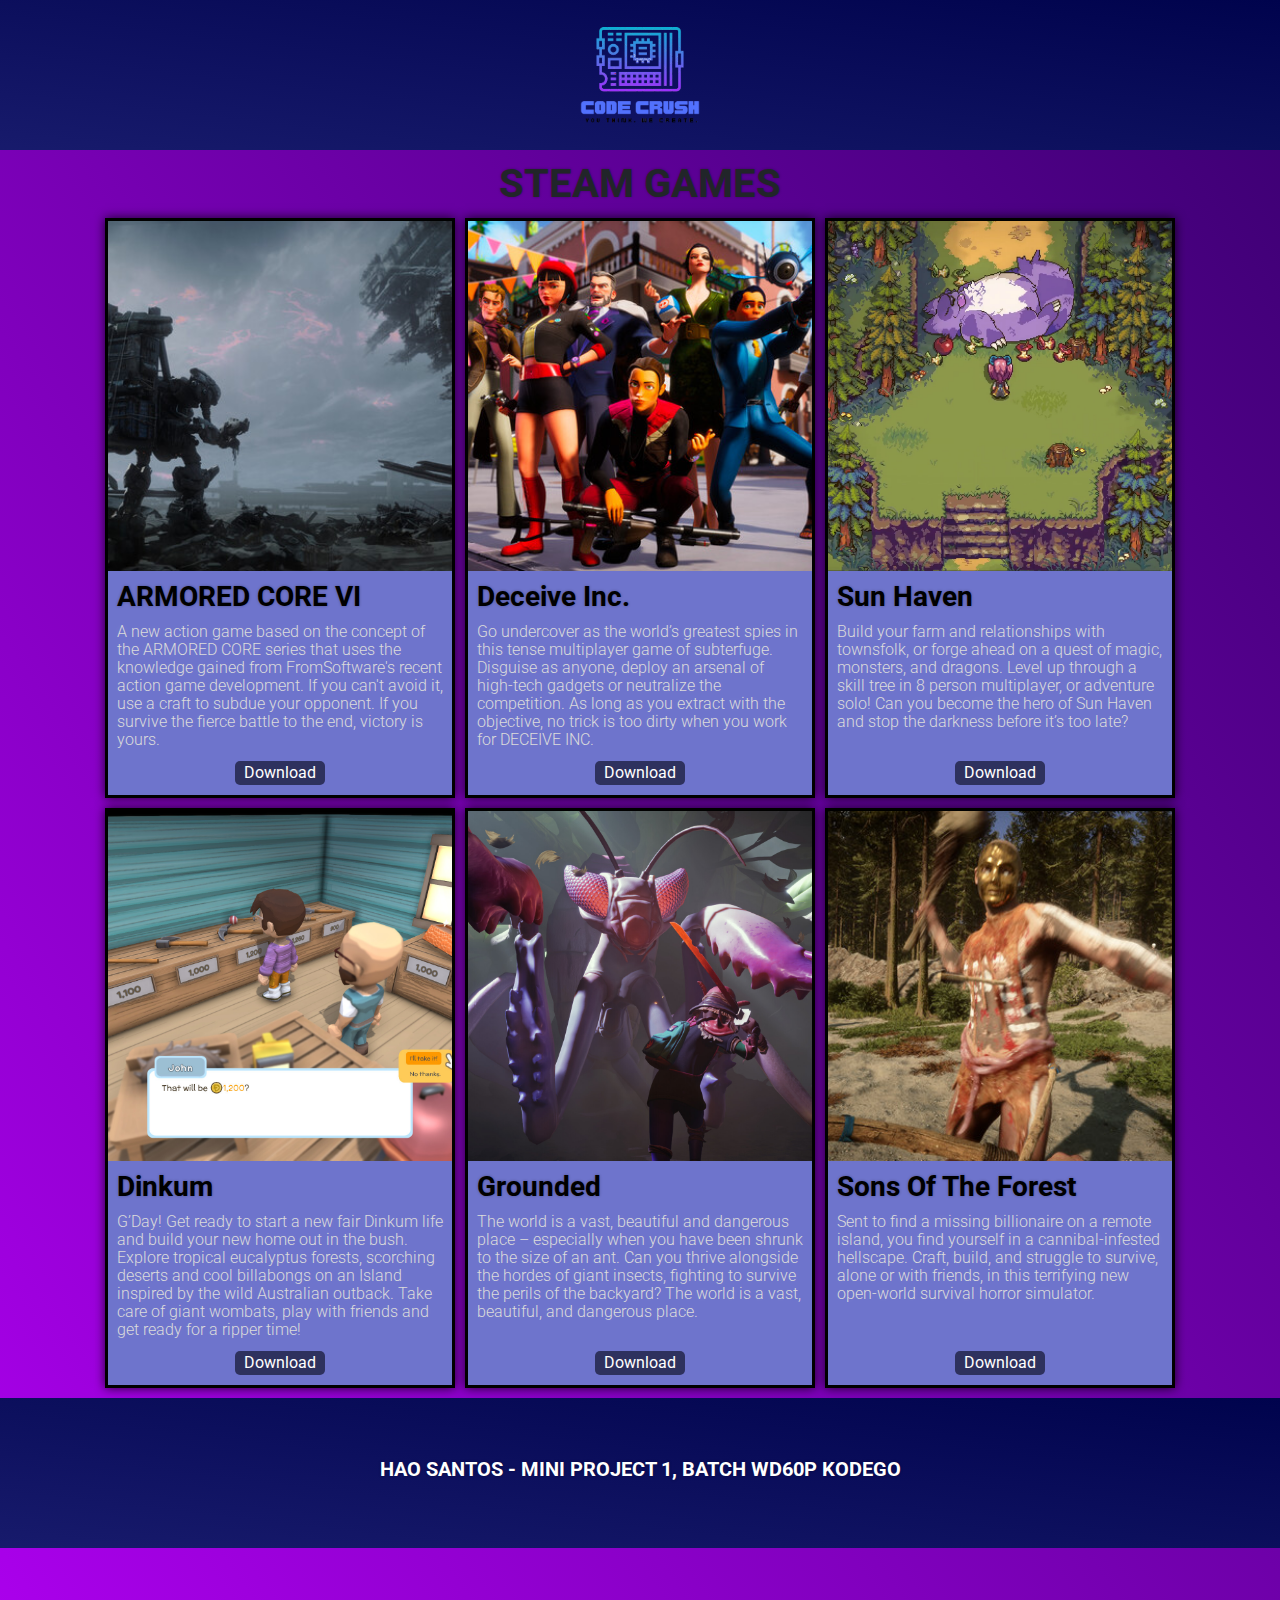
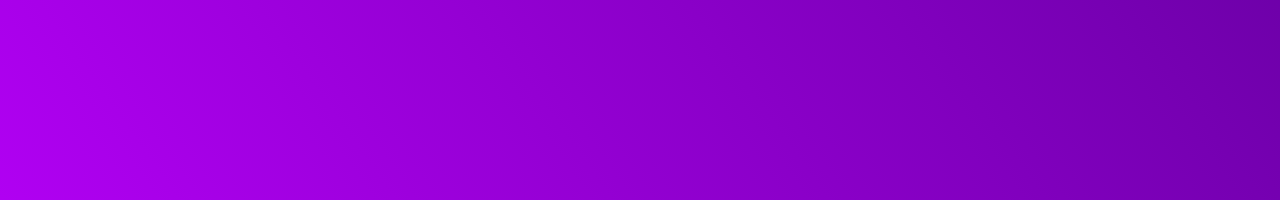
<file: pages/pc-games.html>
<!DOCTYPE html>
<html lang="en">
<head>
  <meta charset="UTF-8">
  <meta http-equiv="X-UA-Compatible" content="IE=edge">
  <meta name="viewport" content="width=device-width, initial-scale=1.0">
  <link href="https://fonts.googleapis.com/css2?family=Ysabeau:wght@500;800;1000&display=swap" rel="stylesheet">
  <link rel="preconnect" href="https://fonts.googleapis.com">
  <link rel="preconnect" href="https://fonts.gstatic.com" crossorigin>
  <link href="https://fonts.googleapis.com/css2?family=Roboto:wght@300;500;700&display=swap" rel="stylesheet">
  <link rel="stylesheet" href="../bootstrap-css/bootstrap.css">
  <link rel="shortcut icon" type="image/png" href="../img/cc-logo.png">
  <title>Code Crusaders | Game Developer Company</title>
  <style>
/* =================================================================== */
/* GENERAL */

* {
  margin: 0;
  padding: 0;
  font-family: Roboto, Ysabeau;
  color: black;
  box-sizing: border-box;
}

html {
  scroll-behavior: smooth
}

body {
  width: 100%;
  min-height: 200vh;
  background-image: linear-gradient(to right top, #bc00ff -10%, #3a0070);
}

p {
  font-weight: 300;
  font-size: 16px;
  line-height: 18px;
  text-shadow: 0px 0px 10px rgba(255, 255, 255, 0.1);
}

h1, h2, h3, h4, h5 {
  font-weight: 700;
  text-shadow: 0px 0px 3px rgba(0, 0, 0, 0.3);
}

h6 {
  font-weight: 700;
  text-shadow: 0px 0px 2px rgba(255, 255, 255, .9);
  line-height: 0px;
  zoom: 1.5;
}

button {
  cursor: pointer;
  margin-top: 3px;
  width: 90px;
  border: none;
  background-color: #2e315e;
}

a {
  text-decoration: none;
  color: gray;
}


/* =================================================================== */
/* HEADER VIEW*/

header {
  background-image: linear-gradient(to right top, #1c1f72 -20%, #00034d);
  height: 150px;
  display: flex;
  justify-content: center;
  align-items: center;
}

header img {
  width: 120px;
}

/* =================================================================== */
/* FOOTER VIEW*/

footer {
  background-image: linear-gradient(to right top, #1c1f72 -20%, #00034d);
  height: 150px;
  position: sticky;
  top: 100%; 
  bottom: 0%;
  display: flex;
  align-items: center;
  justify-content: center;
}

/* =================================================================== */
/* MAIN VIEW*/


main {
  display: flex;
  justify-content: center;
  margin-left: 13%;
  margin-right: 13%;
  margin-top: 10px;
  margin-bottom: 10px;
  height: auto;
}

/* =================================================================== */
/* GAME MOBILE VIEW */

.game-container {
  display: grid;
  grid-template-columns: 1fr;
  gap: 10px;
}

.game {
  background-color: #6e74cc;
  border-style: solid;
  box-shadow: 0px 0px 10px rgba(0, 0, 0, 0.8);
  display: flex;
  flex-direction: column;
  height: 580px;
  width: 350px;
  transition: 100ms;
  position: relative;
}

.game:hover {
  transform: scale(1.03);
  box-shadow: 0px 0px 10px rgba(0, 0, 0, 0.8);
}

.game-image {
  height: 350px;
  max-width: 100%;
  object-fit: cover;
}

.game div h3,
.game div p {
  margin: 9px;
}

.game div p {
  color: rgb(219, 219, 219);
}

.button-container {
  display: flex;
  justify-content: center;
  margin-bottom: 10px;
  position: absolute;
  left: 0;
  right: 0;
  bottom: 0;
}

.download-button {
  background-color: #2e315e;
  color: white;
  transition: 75ms;
  border-style: none;
  border-radius: 5px;
}

.download-button:hover {
  background-color: green;
  color: white;
}

.download-button:active {
  background-color: lightgreen;
  box-shadow: 0px 0px 5px rgba(144, 238, 144, 0.5);
  color: black;
  transform: scale(0.95);
}

/* GAME DESKTOP/TABLET VIEW */

@media only screen and (min-width: 768px) {
  .game-container {
    grid-template-columns: 1fr 1fr;
  }
}

@media only screen and (min-width: 1150px) {
  .game-container {
    grid-template-columns: 1fr 1fr 1fr;
  }
}

@media only screen and (min-width: 1600px) {
  .game-container {
    grid-template-columns: 1fr 1fr 1fr 1fr;
  }
}


  </style>
</head>
<body>

  <header id="home">
    <a href="../index.html">
      <img src="../img/cc-logo.png">
    </a>
  </header>
  
  <h1 style="text-align: center; margin-top: 10px;">STEAM GAMES</h1>

  <main>
    <div class="game-container">


      <div class="game">
        <div>
          <img class="game-image" src="../img/pc-1.jpg">
        </div>
        <div>
          <h3>ARMORED CORE VI</h3>
          <p>A new action game based on the concept of the ARMORED CORE series that uses the knowledge gained from FromSoftware's recent action game development.           
            If you can't avoid it, use a craft to subdue your opponent.
            If you survive the fierce battle to the end, victory is yours.</p>
        </div>
        <div class="button-container">
          <a href="https://store.steampowered.com/">
            <button class="download-button">Download</button>
          </a>          
        </div>
      </div>


      <div class="game">
        <div>
          <img class="game-image" src="../img/pc-2.jpg">
        </div>
        <div>
          <h3>Deceive Inc.</h3>
          <p>Go undercover as the world’s greatest spies in this tense multiplayer game of subterfuge. Disguise as anyone, deploy an arsenal of high-tech gadgets or neutralize the competition. As long as you extract with the objective, no trick is too dirty when you work for DECEIVE INC. </p>
        </div>
        <div class="button-container">
          <a href="https://store.steampowered.com/">
            <button class="download-button">Download</button>
          </a>          
        </div>
      </div>


      <div class="game">
        <div>
          <img class="game-image" src="../img/pc-3.jpg">
        </div>
        <div>
          <h3>Sun Haven</h3>
          <p>Build your farm and relationships with townsfolk, or forge ahead on a quest of magic, monsters, and dragons. Level up through a skill tree in 8 person multiplayer, or adventure solo! Can you become the hero of Sun Haven and stop the darkness before it’s too late? </p>
        </div>
        <div class="button-container">
          <a href="https://store.steampowered.com/">
            <button class="download-button">Download</button>
          </a>          
        </div>
      </div>


      <div class="game">
        <div>
          <img class="game-image" src="../img/pc-4.jpg">
        </div>
        <div>
          <h3>Dinkum</h3>
          <p>G’Day! Get ready to start a new fair Dinkum life and build your new home out in the bush. Explore tropical eucalyptus forests, scorching deserts and cool billabongs on an Island inspired by the wild Australian outback. Take care of giant wombats, play with friends and get ready for a ripper time! </p>
        </div>
        <div class="button-container">
          <a href="https://store.steampowered.com/">
            <button class="download-button">Download</button>
          </a>          
        </div>
      </div>


      <div class="game">
        <div>
          <img class="game-image" src="../img/pc-5.jpg">
        </div>
        <div>
          <h3>Grounded</h3>
          <p>The world is a vast, beautiful and dangerous place – especially when you have been shrunk to the size of an ant. Can you thrive alongside the hordes of giant insects, fighting to survive the perils of the backyard? The world is a vast, beautiful, and dangerous place. </p>
        </div>
        <div class="button-container">
          <a href="https://store.steampowered.com/">
            <button class="download-button">Download</button>
          </a>          
        </div>
      </div>


      <div class="game">
        <div>
          <img class="game-image" src="../img/pc-6.jpg">
        </div>
        <div>
          <h3>Sons Of The Forest</h3>
          <p>Sent to find a missing billionaire on a remote island, you find yourself in a cannibal-infested hellscape. Craft, build, and struggle to survive, alone or with friends, in this terrifying new open-world survival horror simulator. </p>
        </div>
        <div class="button-container">
          <a href="https://store.steampowered.com/">
            <button class="download-button">Download</button>
          </a>          
        </div>
      </div>

    </div>
  </main>

  <footer>
    <h5 style="color: white">HAO SANTOS - MINI PROJECT 1, BATCH WD60P KODEGO  </h3>
  </footer>


  <script src="../bootstrap-js/bootstrap.bundle.js"></script>
</body>
</html>
</file>
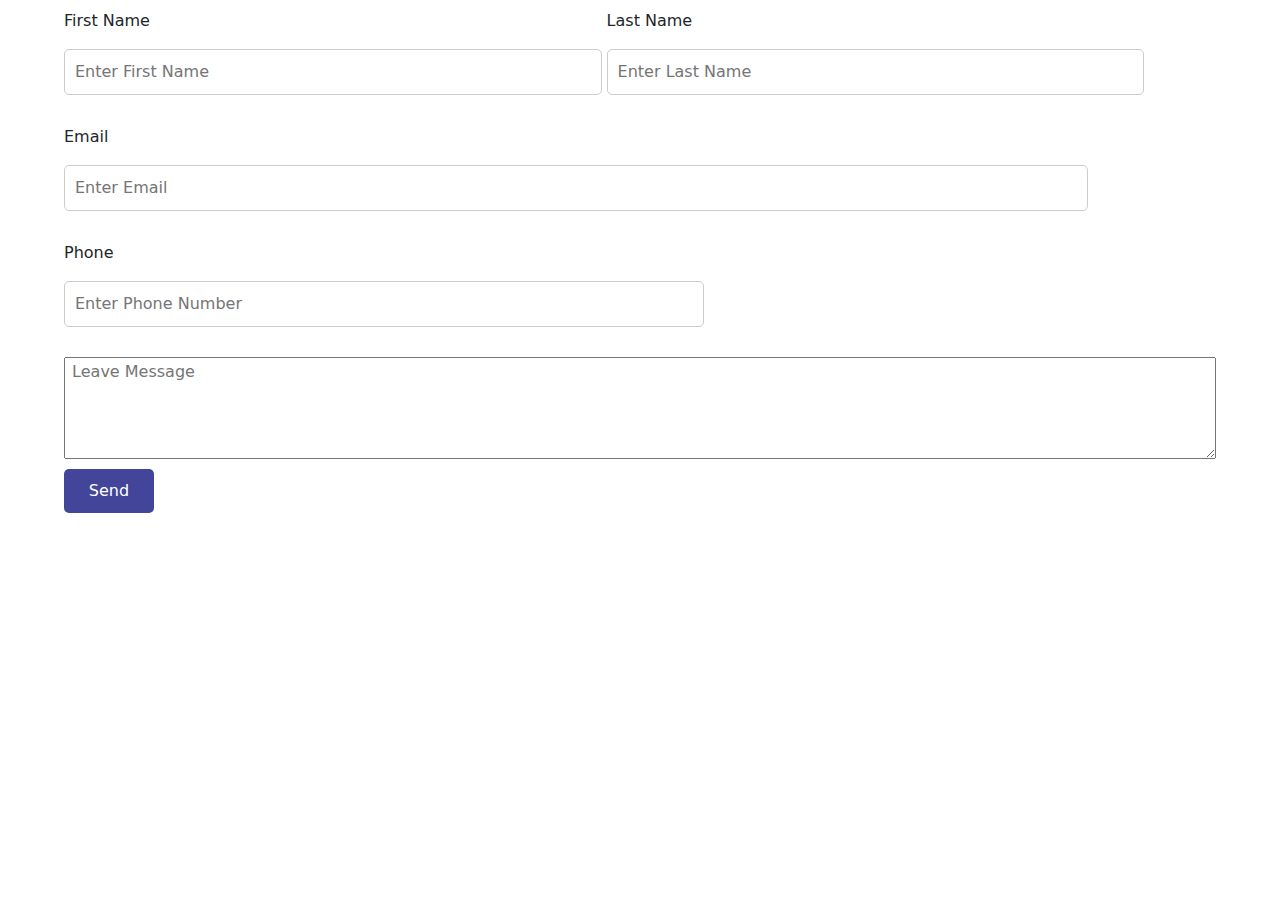
<file: pages/test.html>
<!DOCTYPE html>
<html lang="en">
<head>
  <meta charset="UTF-8">
  <meta http-equiv="X-UA-Compatible" content="IE=edge">
  <meta name="viewport" content="width=device-width, initial-scale=1.0">
  <link rel="stylesheet" href="../bootstrap-css/bootstrap.css">
  <title>Document</title>
</head>
  <style>

    form {
            display: flex;
            flex-direction: column;
            align-items: left;
            margin: 1vh 5vw 0vh 5vw;
    }

    form div {
      display: flex;
      gap: 5px;
    }    

    label {
      display: block;
      margin-bottom: 10px;
    }

    input[type="text"],
    input[type="email"] {
      width: 42vw;
      padding: 10px;
      margin-bottom: 20px;
      border: 1px solid #ccc;
      border-radius: 5px;
    }

    input[type="email"] {
      width: 80vw;
      padding: 10px;
      margin-bottom: 20px;
      border: 1px solid #ccc;
      border-radius: 5px;
    }

    input[type="tel"] {
      width: 50vw;
      padding: 10px;
      margin-bottom: 20px;
      border: 1px solid #ccc;
      border-radius: 5px;
    }


    input[type="submit"] {
      background-color: #42459a;
      color: #fff;
      padding: 10px 20px;
      border: none;
      border-radius: 5px;
      cursor: pointer;
      width: 90px;
      margin-top: 10px;
    }

    input[type="submit"]:hover {
      background-color: #2e315e;
    }

  </style>
<body>

  <form>

  <div>
    <label>
      <p>First Name</p>
      <input class="iname" type="text" name="firstName" placeholder="Enter First Name" required>
    </label>
    <label>
      <p>Last Name</p>
      <input class="iname" type="text" name="lastName" placeholder="Enter Last Name" required>
    </label>
  </div>

  <div>
    <label>
      <p>Email</p>
      <input type="email" name="email" placeholder="Enter Email" required>
    </label> 
  </div>

  <div>
    <label>
      <p>Phone</p>
      <input type="tel" name="phoneNumber" pattern="[0-9]+" placeholder="Enter Phone Number" required>
    </label>   
  </div>

  <textarea rows="4" cols="50" placeholder=" Leave Message"></textarea>
    

  <input type="submit" value="Send">

  </form>
  

  
  <script src="../bootstrap-js/bootstrap.bundle.js"></script>
</body>
</html>
</file>
<file: css/style.css>
/* =================================================================== */
/* GENERAL */

* {
  margin: 0;
  padding: 0;
  font-family: Roboto, Ysabeau;
  color: black;
  box-sizing: border-box;
}

html {
  scroll-behavior: smooth
}

body {
  width: 100%;
  background-image: linear-gradient(to right top, #bc00ff -10%, #3a0070);
}

p {
  font-weight: 300;
  font-size: 16px;
  line-height: 18px;
  text-shadow: 0px 0px 10px rgba(255, 255, 255, 0.1);
}

h1, h2, h3, h4, h5 {
  font-weight: 700;
  text-shadow: 0px 0px 3px rgba(0, 0, 0, 0.3);
}

h6 {
  font-weight: 700;
  text-shadow: 0px 0px 2px rgba(255, 255, 255, .9);
  line-height: 0px;
  zoom: 1.5;
}

button {
  cursor: pointer;
  margin-top: 3px;
  width: 90px;
  border: none;
  background-color: #2e315e;
}

a {
  text-decoration: none;
  color: gray;
}

.header-button-container div button:hover,
.left-button-container button:hover,
.right-button-container button:hover,
.middle-button-container button:hover {
  transition: 90ms;
}

.header-button-container div button:hover,
.left-button-container button:hover,
.right-button-container button:hover,
.middle-button-container button:hover {
  background-color: rgb(0, 63, 0);
  transform: scale(1.02);
}

.header-button-container div button:active,
.left-button-container button:active,
.right-button-container button:active,
.middle-button-container button:active {
  background-color: rgb(213, 255, 150);
  box-shadow: 0px 0px 12px rgba(152, 245, 152, 0.8);
  transform: scale(0.95);
}

.header-button-container div button:active a,
.left-button-container button:active a,
.right-button-container button:active a,
.middle-button-container button:active a {
  color: white;
}

/* =================================================================== */
/* NAVIGATION MOBILE VIEW */


.left-button-container {
  display: flex;
  flex-direction: column;
  position: fixed;
  left: 3%;
  bottom: 15%;
  z-index: 100;
}

.left-button-container button:nth-child(1) {
  border-radius: 20px 0px 0px 0px;
}

.left-button-container button:nth-child(2) {
  border-radius: 0px 0px 0px 20px;
}

.right-button-container {
  display: flex;
  flex-direction: column;
  position: fixed;
  right: 3%;
  bottom: 15%;
  z-index: 100;
}

.right-button-container button:nth-child(1) {
  border-radius: 0px 20px 0px 0px;
}

.right-button-container button:nth-child(2) {
  border-radius: 0px 0px 20px 0px;
}

.middle-button-container {
  display: flex;
  justify-content: center;
  position: fixed;
  left: 0;
  right: 0;
  bottom: 5%;
  gap: 3px;
  z-index: 100;
}

.middle-button-container button:nth-child(1) {
  border-radius: 24px 0px 0px 24px;
}

.middle-button-container button:nth-child(3) {
  border-radius: 0px 24px 24px 0px;
}

.button-border {
  height: 25vh;
  width: 100%;
  background-image: linear-gradient(to right top, #1c1f72 -20%, #00034d);
  position: fixed;
  bottom: 0;
  z-index: 91;
}

.bump {
  height: 25vh;
  width: 100%;
  background-color: black;
}

/* =================================================================== */
/* NAVIGATION DESKTOP VIEW */

@media only screen and (min-width: 775px) {
  .left-button-container button,
  .right-button-container button,
  .middle-button-container button,
  .button-border,
  .bump {
    display: none;
  }
}

@media only screen and (max-height: 500px) {
  .button-border {
    height: 35vh;
  }
}

@media only screen and (max-height: 500px) {
  .middle-button-container {
    bottom: 1vh;
  }
}

@media only screen and (max-height: 500px) {
  .left-button-container,
  .right-button-container {
    bottom: 18vh;
  }
}

@media only screen and (max-height: 300px) {
  .button-border {
    height: 100vh;
  }
}

/* =================================================================== */
/* HEADER MOBILE VIEW */

header {
  width: 100%;
  display: flex;
  justify-content: center;
  align-items: center;
}

.logo-container {
  display: flex;
  justify-content: center;
  align-items: center;
  /* background-color: lightblue; */
}

header div img {
  width: 120px;
}

.header-button-container,
.header-button-container div,
.header-button-container div button {
  /* background-color: lightcoral; */
  display: none;
}



/* HEADER DESKTOP VIEW */

@media only screen and (min-width: 775px) {
  
  header {
    position: fixed;
    z-index: 100;
    background-image: linear-gradient(to right top, #1c1f72 -20%, #00034d)
  }

  .logo-container {
    margin-right: 25%;
  }

  .header-button-container {
    display: flex;
    flex-direction: column;
  }

  .header-button-container div {
    display: flex;
  }

  .header-button-container div button {
    display: flex;
    justify-content: center;
    align-items: center;
    width: 120px;
    margin: 2px;
    border-style: none;
    border-radius: 5px;
  }

  
}

/* =================================================================== */
/* ACCORDION FOR MOBILE VIEW */

.accordion {
  display: flex;
  flex-direction: column;
  align-items: center;
  margin-left: 5vw;
  margin-right: 5vw;
}

.accordion-item {
  width: 90vw;
}

#game-button-first {
  background-image: url("../img/ff7-cloud-acr2.jpg");
  background-repeat: no-repeat;
  background-size: cover;
  border: none;
  padding: none;
  text-align: left;
  background-position: 90% 0%;
  
}

#game-button-second {
  background-image: url("../img/the-witcher-3-geralt-acr.jpg");
  background-repeat: no-repeat;
  background-size: cover;
  border: none;
  background-position: 80% 0%;
  padding: none;
  text-align: center;
}

#game-button-third {
  background-image: url("../img/re4-ada-acr.jpg");
  background-repeat: no-repeat;
  background-size: cover;
  border: none;
  background-position: 90% 0%;
  padding: none;
  text-align: center;
}


.box-art {
  width: 100%;
}


/* =================================================================== */
/* MAIN MOBILE VIEW */

.image-container {
  display: flex;
  flex-direction: column;
  align-items: center;
  margin-left: 3vw;
  margin-right: 3vw;
}

.image-container img {
  height: 18vh;
  width: 90vw;
  object-fit: cover;
  object-position: 0px 0%;
}

/* MAIN DESKTOP VIEW */

@media only screen and (min-width: 775px) {
  .image-container img {
    margin-top: 150px;
    height: 30vh;
    width: 80vw;
    object-fit: cover;
    object-position: 0px 0%;
  }
  .image-container p {
    width: 80vw;
  }
}

/* =================================================================== */
/* CAROUSEL MOBILE VIEW */

.slide {
  display: flex;
  flex-direction: column;
  align-items: center;
  margin: 0vh 4vw 2vh 4vw;
}

/* CAROUSEL DESKTOP VIEW */

@media only screen and (min-width: 775px) {
  .slide {
    margin: 0vh 9vw 2vh 9vw;
  }
}


/* =================================================================== */
/* ABOUT US MOBILE VIEW */

#about-us {
  margin-top: 50px;
  margin-bottom: 50px;
  display: flex;
  flex-direction: column;
  align-items: center;
  margin-left: 3vw;
  margin-right: 3vw;
}

#about-us img {
  width: 90vw;
}

/* ABOUT US DESKTOP VIEW */

@media only screen and (min-width: 775px) {
  #about-us {
    margin-left: 9vw;
    margin-right: 9vw;
  }

  #about-us img {
    width: 80vw;
  }
}



/* =================================================================== */
/* FOOTER MOBILE VIEW */

#contact-us {
  background-color: #3a0070;
  padding: 10px 10px 50px 10px;
  position: relative;
  bottom: 0px;
  z-index: 50;
  display: grid;
  grid-template-columns: repeat(2, 1fr);
  padding-left: 10%;
}

#contact-us div div a,
#contact-us div div h5,
#contact-us div {
  color: rgb(170, 170, 170);
}

#contact-us div div h5 {
  color: rgb(87, 87, 87);
}

/* =================================================================== */
/* FOOTER DESKTOP VIEW */

@media only screen and (min-width: 465px) {
  #contact-us {
    grid-template-columns: repeat(4, 1fr);
  }
}

@media only screen and (min-width: 775px) {
  #contact-us {
    padding-left: 8vw;
    padding-right: 8vw;
  }

  .bmail {
    padding-left: 5vw;
    padding-right: 10px;
  }
}
</file>
